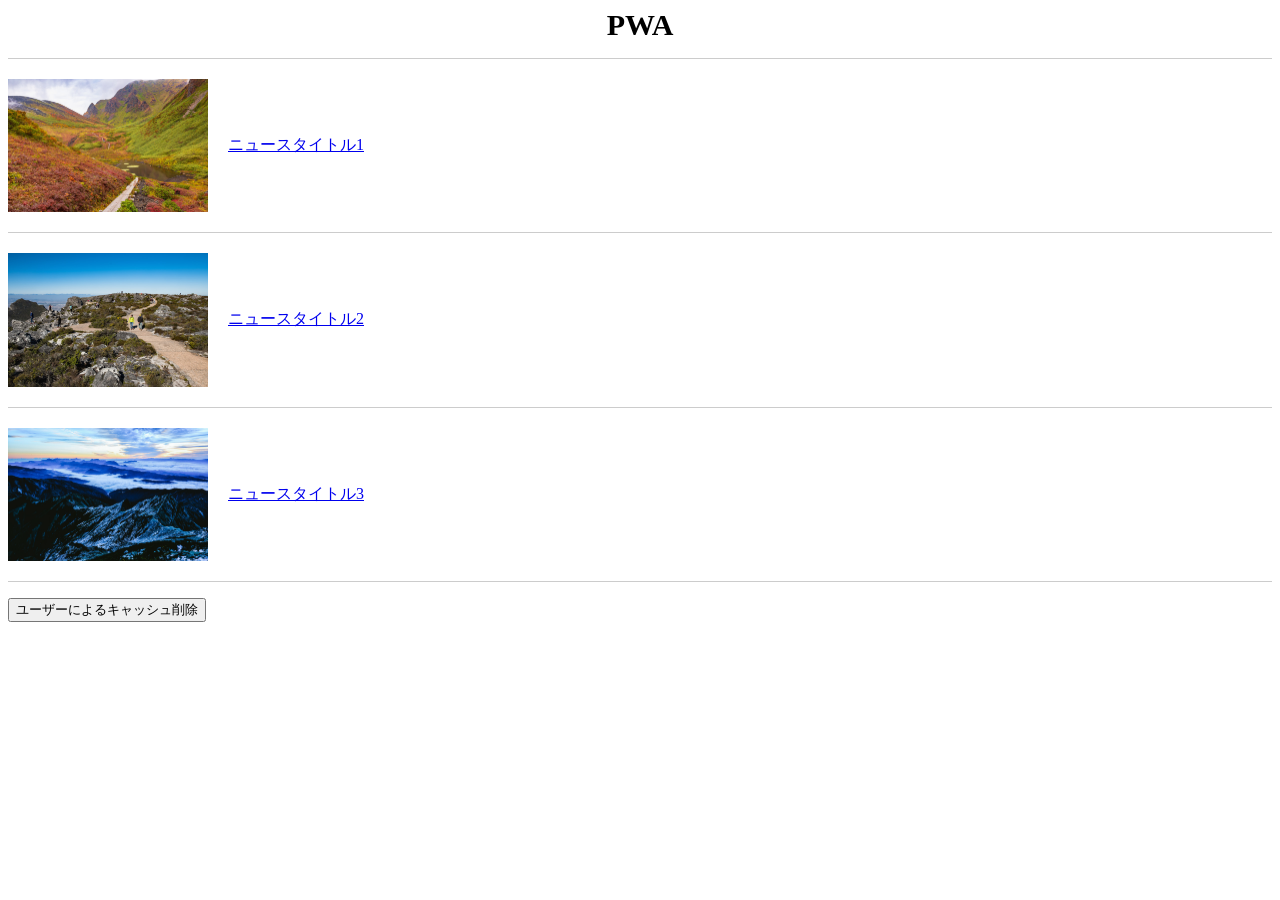
<file: html001/index.html>
<!DOCTYPE html>
<html>
<head>
  <meta charset="utf-8">
  <meta name="viewport" content="width=device-width, initial-scale=1">
  <title>PWA Sample</title>
  <link rel="manifest" href="./manifest.json">
  <link rel="stylesheet" href="./css/style.css">

  <script src="app.js"></script>
</head>
<body>
  <h1 class="main-title">PWA</h1>
  <ul class="news">
    <li class="news__item">
      <a href="./pages/a.html">
        <img src="./images/a.jpg" alt="" class="news__thumbnail">
        <span class="news__title">ニュースタイトル1</span>
      </a>
    </li>
    <li class="news__item">
      <a href="./pages/b.html">
        <img src="./images/b.jpg" alt="" class="news__thumbnail">
        <span class="news__title">ニュースタイトル2</span>
      </a>
    </li>
    <li class="news__item">
      <a href="./pages/c.html">
        <img src="./images/c.jpg" alt="" class="news__thumbnail">
        <span class="news__title">ニュースタイトル3</span>
      </a>
    </li>
  </ul>

  <div>
    <p><button id="clear_cache">ユーザーによるキャッシュ削除</button></p>
  </div>

<script>
  console.log("index.html");
</script>

</body>
</html>
</file>
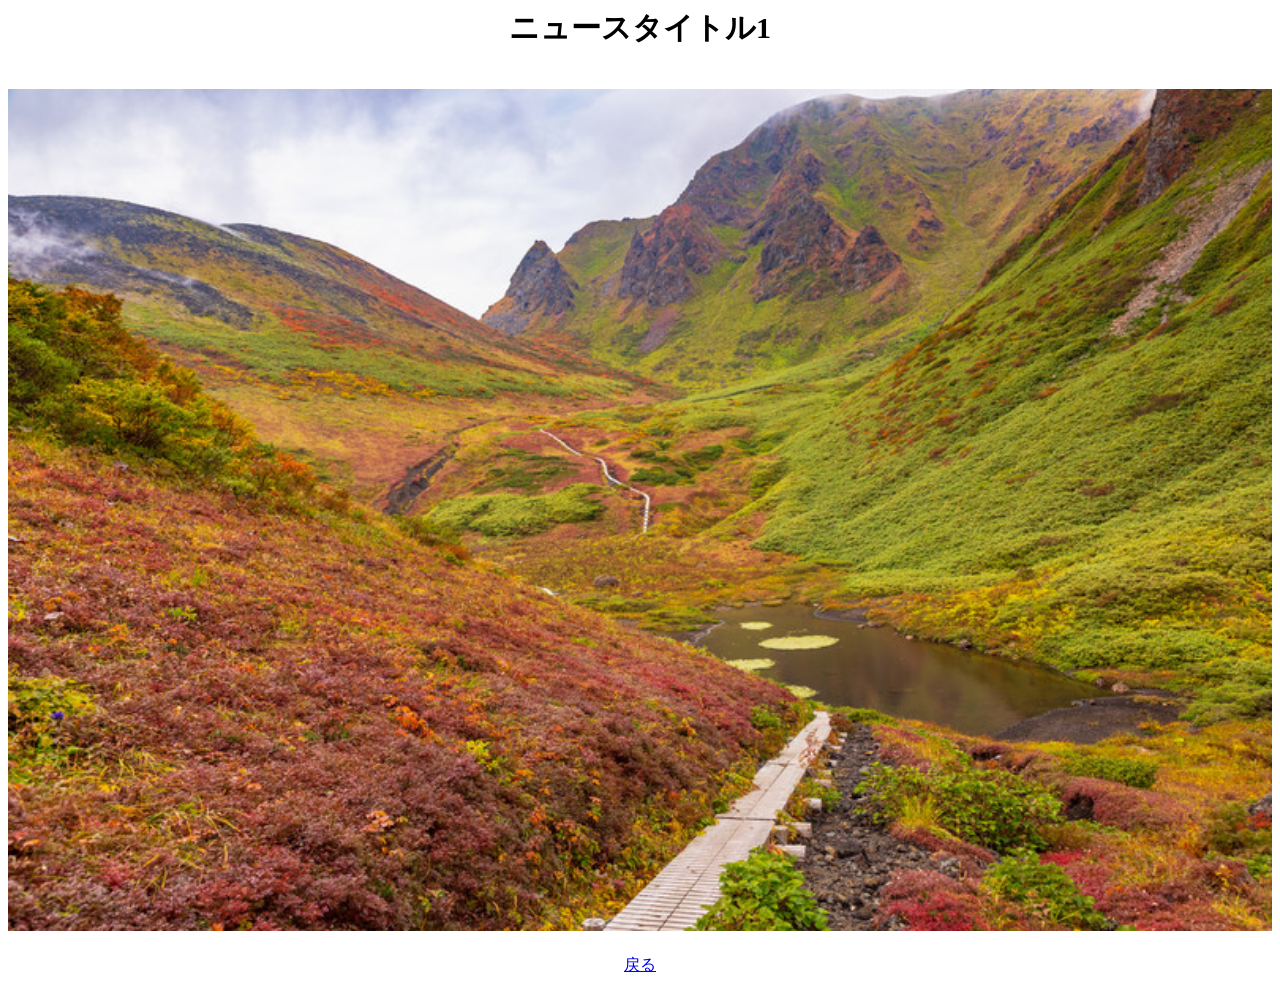
<file: html001/pages/a.html>
<!DOCTYPE html>
<html>
<head>
	<meta charset="utf-8">
	<meta name="viewport" content="width=device-width, initial-scale=1">
	<title>PWA Sample</title>
	<link rel="manifest" href="../manifest.json">
	<link rel="stylesheet" href="../css/style.css">
</head>
<body>
	<h1 class="main-title">ニュースタイトル1</h1>
	<div class="main-image"><img src="../images/a.jpg" alt=""></div>
<!--	<div class="main-image"><img src="../images/w3c.png" alt=""></div>-->
	<div class="back"><a href="../">戻る</a></div>
</body>
</html>
</file>
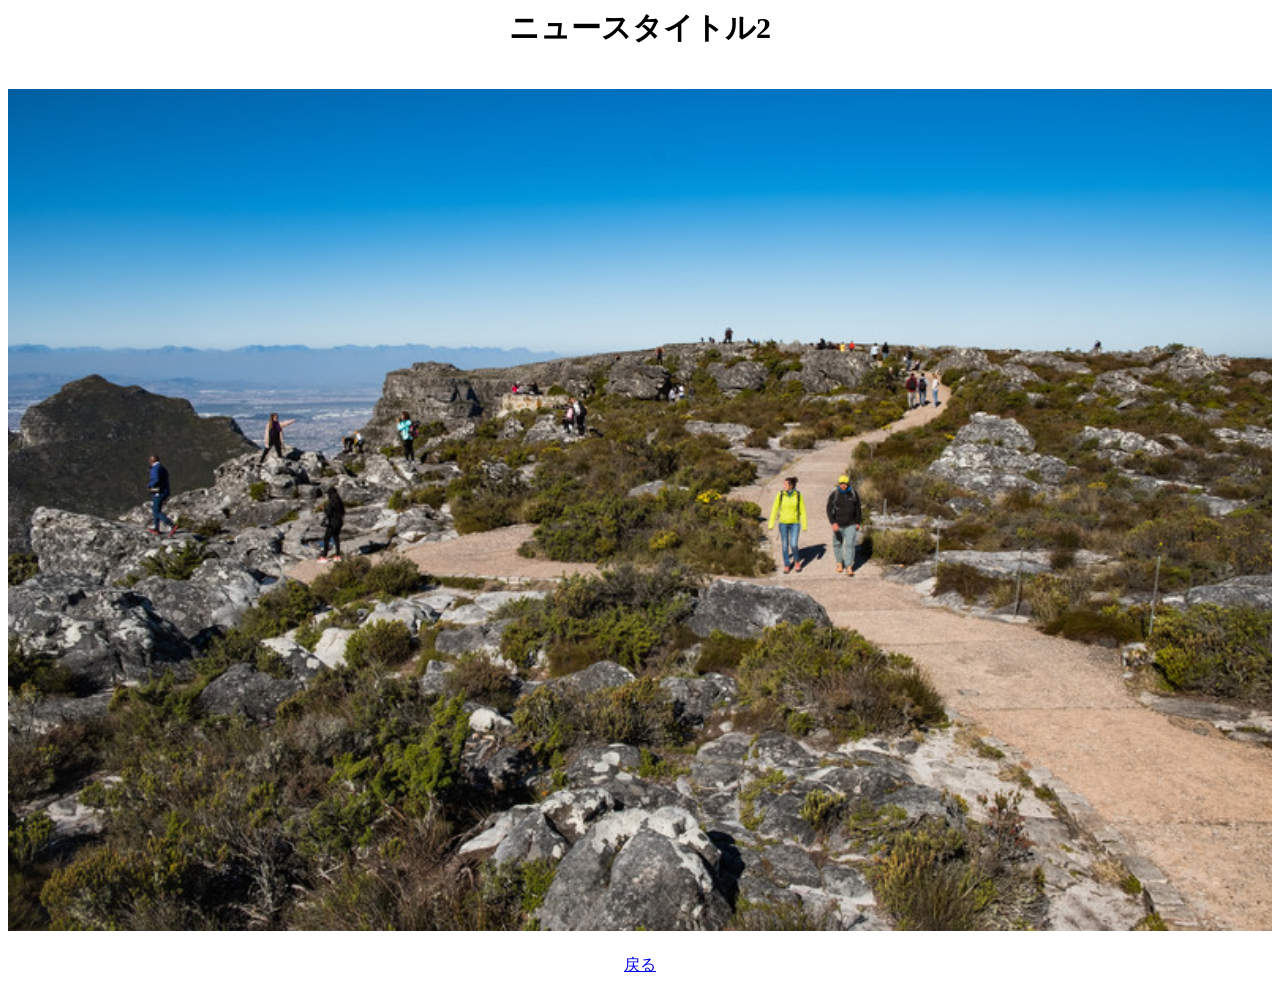
<file: html001/pages/b.html>
<!DOCTYPE html>
<html>
<head>
	<meta charset="utf-8">
	<meta name="viewport" content="width=device-width, initial-scale=1">
	<title>PWA Sample</title>
	<link rel="manifest" href="../manifest.json">
	<link rel="stylesheet" href="../css/style.css">
</head>
<body>
	<h1 class="main-title">ニュースタイトル2</h1>
	<div class="main-image"><img src="../images/b.jpg" alt=""></div>
	<div class="back"><a href="../">戻る</a></div>
</body>
</html>
</file>
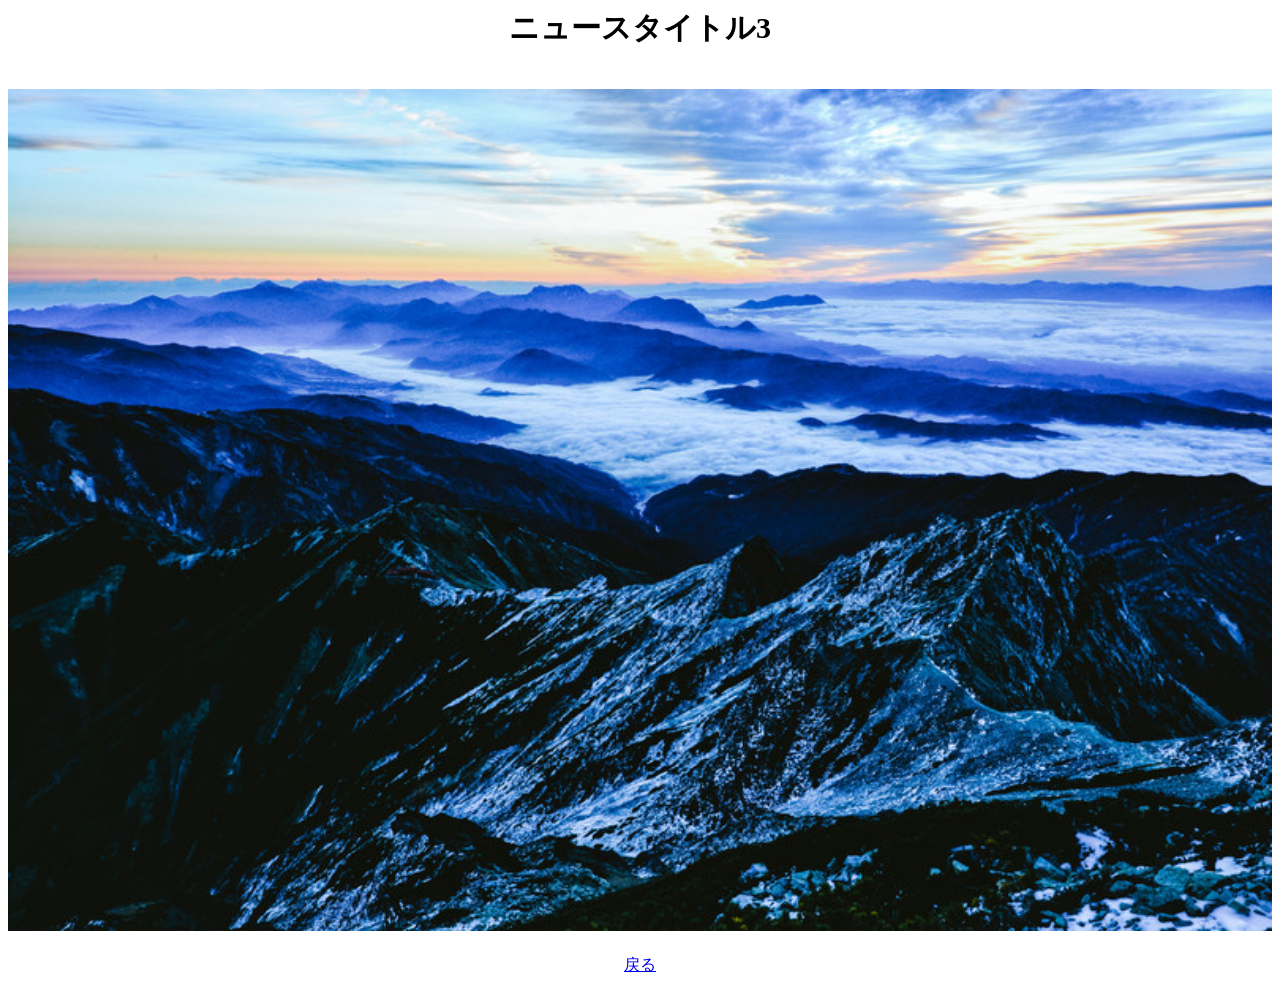
<file: html001/pages/c.html>
<!DOCTYPE html>
<html>
<head>
  <meta charset="utf-8">
  <meta name="viewport" content="width=device-width, initial-scale=1">
  <title>PWA Sample</title>
  <link rel="manifest" href="../manifest.json">
  <link rel="stylesheet" href="../css/style.css">
</head>
<body>
  <h1 class="main-title">ニュースタイトル3</h1>
  <div class="main-image"><img src="../images/c.jpg" alt=""></div>
  <div class="back"><a href="../">戻る</a></div>
</body>
</html>
</file>
<file: html001/css/style.css>
@charset "utf-8";

.main-title {
	text-align: center;
	font-size: 30px;
	font-weight: bold;
	margin: 0 auto;
}

.news {
	list-style-type: none;
	border-top: 1px solid #ccc;
	padding: 0;
}

.news__item {
	border-bottom: 1px solid #ccc;
}

.news__title {
	display: block;
	width: 100%;
	margin-left: 20px;
}

.news__thumbnail {
	max-width: 200px;
	min-width: 100px;
	width: 100%;
	height: auto;
}

.news>li>a {
	padding: 20px 0;
	display: flex;
	align-items: center;
}

.main-image {
	text-align: center;
	margin-top: 40px;
}

.main-image > img {
	width: 100%;
	height: auto;
}

.back {
	display: flex;
	justify-content: center;
	margin: 20px auto 0;
}
</file>
